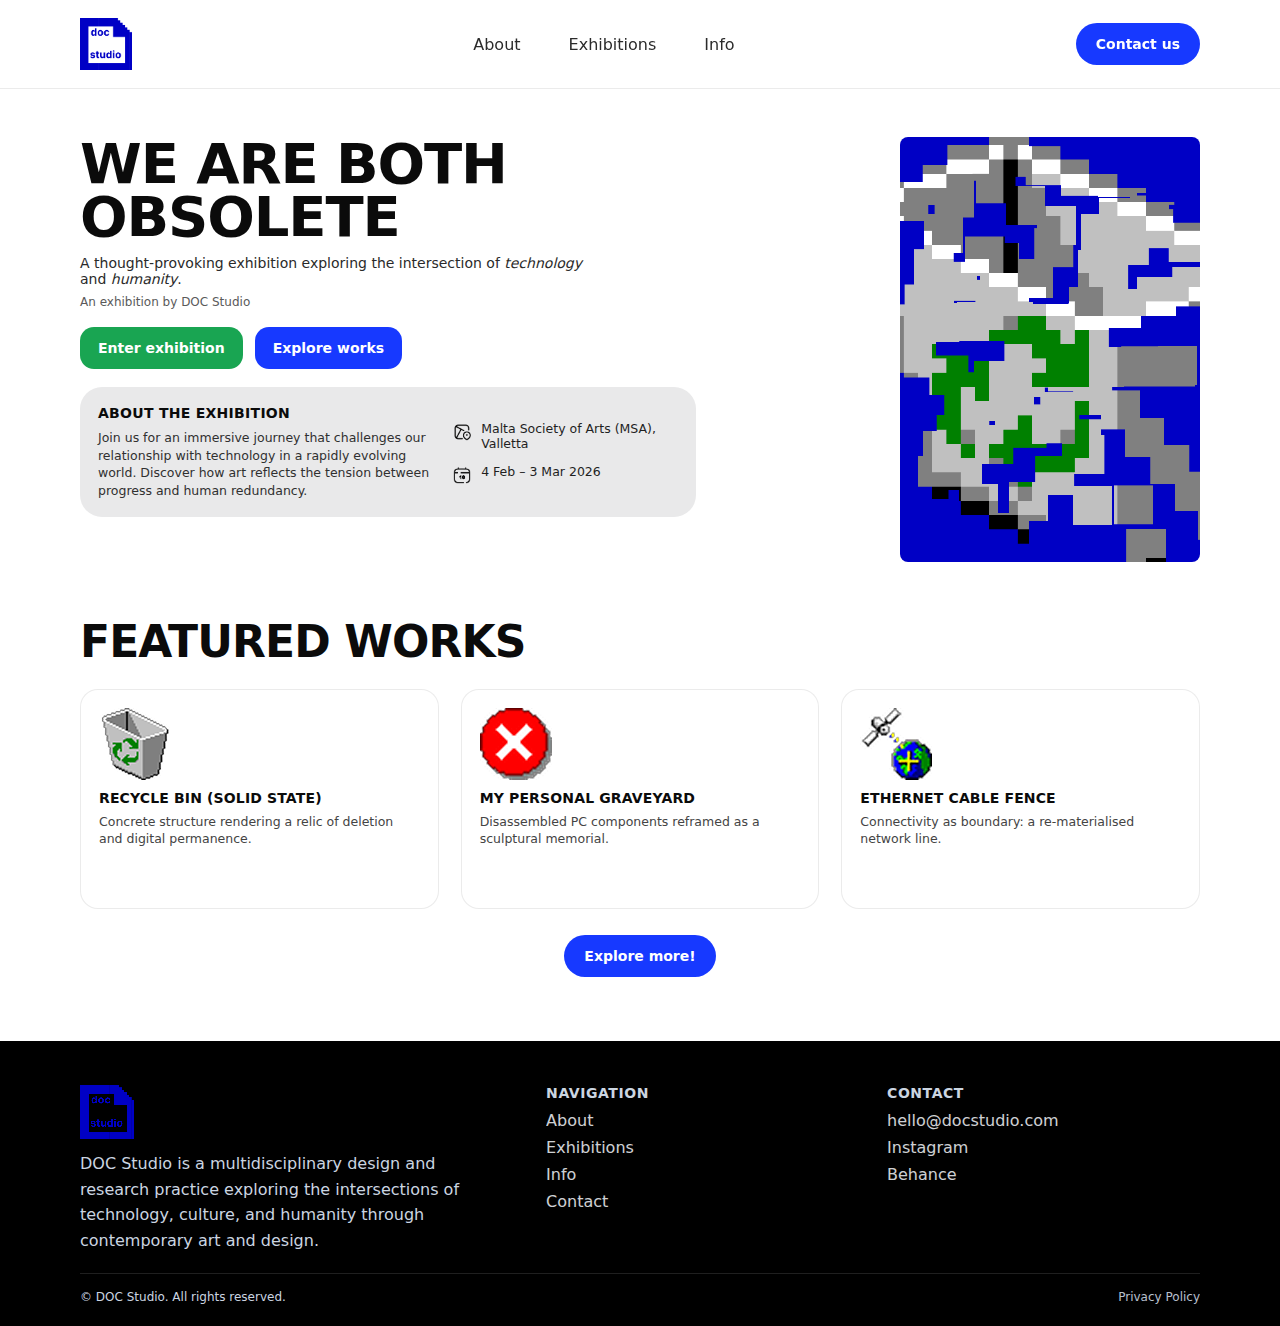
<file: index.html>
<!doctype html>
<html lang="en">
<head>
  <meta charset="utf-8" />
  <meta name="viewport" content="width=device-width, initial-scale=1" />
  <title>WE ARE BOTH OBSOLETE</title>
  <link rel="stylesheet" href="styles.css" />
</head>

<body>
  <!-- HEADER -->
  <header class="site-header">
    <div class="container header-inner">
      <a class="brand" href="index.html" aria-label="DOC Studio Home">
        <img src="assets/logo.png" alt="DOC Studio logo" />
      </a>

      <nav class="nav" aria-label="Primary navigation">
        <a href="about.html">About</a>
        <a href="exhibition.html">Exhibitions</a>
        <a href="info.html">Info</a>
      </nav>

      <a class="btn btn-blue btn-pill btn-contact" href="contact.html">Contact us</a>

    </div>
  </header>

  <main class="page">
    <div class="container">
      <!-- HERO -->
      <section class="hero" aria-label="Homepage hero">
        <div class="hero-copy">
          <h1>WE ARE BOTH<br>OBSOLETE</h1>

          <p class="hero-lead">
            A thought-provoking exhibition exploring the intersection of
            <em>technology</em> and <em>humanity</em>.
          </p>

          <p class="hero-byline">An exhibition by DOC Studio</p>

          <div class="hero-actions">
            <a class="btn btn-green" href="exhibition.html">Enter exhibition</a>
            <a class="btn btn-blue" href="exhibition.html#works">Explore works</a>
          </div>

          <div class="about-card" aria-label="About the exhibition">
            <div class="about-left">
              <h3>ABOUT THE EXHIBITION</h3>
              <p>
                Join us for an immersive journey that challenges our relationship
                with technology in a rapidly evolving world. Discover how art
                reflects the tension between progress and human redundancy.
              </p>
            </div>

            <div class="about-right">
              <div class="meta-row">
                <img class="meta-icon" src="assets/location.png" alt="" />
                <div class="meta-text">
                  Malta Society of Arts (MSA), Valletta
                </div>
              </div>

              <div class="meta-row">
                <img class="meta-icon" src="assets/calendar.png" alt="" />
                <div class="meta-text">
                  4 Feb – 3 Mar 2026
                </div>
              </div>
            </div>
          </div>
        </div>

        <!-- HERO ART (RIGHT) -->
        <div class="hero-art" aria-label="Hero artwork">
          <div class="hero-art-wrap">
            <img class="hero-map" src="assets/pixel-map.png" alt="Pixelated map artwork" />
          </div>
        </div>
      </section>

      <!-- FEATURED WORKS -->
      <section class="featured" aria-label="Featured works">
        <div class="featured-head">
          <h2>FEATURED WORKS</h2>
        </div>

        <div class="featured-grid">
          <article class="work-card">
            <img class="work-icon" src="assets/icons/recycle-bin.png" alt="Recycle bin icon" />
            <h4>RECYCLE BIN (SOLID STATE)</h4>
            <p>
              Concrete structure rendering a relic of deletion and digital permanence.
            </p>
          </article>

          <article class="work-card">
            <img class="work-icon" src="assets/icons/red-x.png" alt="Red X icon" />
            <h4>MY PERSONAL GRAVEYARD</h4>
            <p>
              Disassembled PC components reframed as a sculptural memorial.
            </p>
          </article>

          <article class="work-card">
            <img class="work-icon" src="assets/icons/globe.png" alt="Satellite icon" />
            <h4>ETHERNET CABLE FENCE</h4>
            <p>
              Connectivity as boundary: a re-materialised network line.
            </p>
          </article>
        </div>

        <div class="featured-cta">
          <a class="btn btn-blue btn-pill" href="exhibition.html#works">Explore more!</a>
        </div>
      </section>
    </div>
  </main>
  <footer class="site-footer">
    <div class="container">
  
      <!-- TOP GRID -->
      <div class="footer__grid">
  
        <!-- BRAND / DESCRIPTION -->
        <div class="footer__brand">
          <img
            src="assets/logo.png"
            alt="DOC Studio logo"
            class="footer__logo"
          />
          <p>
            DOC Studio is a multidisciplinary design and research practice
            exploring the intersections of technology, culture, and humanity
            through contemporary art and design.
          </p>
        </div>
  
        <!-- FOOTER LINKS -->
        <nav class="footer__nav" aria-label="Footer navigation">
          <h3>Navigation</h3>
          <ul>
            <li><a href="about.html">About</a></li>
            <li><a href="exhibitions.html">Exhibitions</a></li>
            <li><a href="info.html">Info</a></li>
            <li><a href="contact.html">Contact</a></li>
          </ul>
        </nav>
  
        <!-- CONTACT / SOCIAL -->
        <div class="footer__contact">
          <h3>Contact</h3>
          <ul>
            <li><a href="mailto:hello@docstudio.com">hello@docstudio.com</a></li>
            <li><a href="#" aria-label="Instagram">Instagram</a></li>
            <li><a href="#" aria-label="Behance">Behance</a></li>
          </ul>
        </div>
  
      </div>
  
      <!-- BOTTOM ROW -->
      <div class="footer__bottom">
        <span>© <span id="year"></span> DOC Studio. All rights reserved.</span>
        <a href="privacy.html">Privacy Policy</a>
      </div>
  
    </div>
  </footer>
  
</body>
</html>
</file>
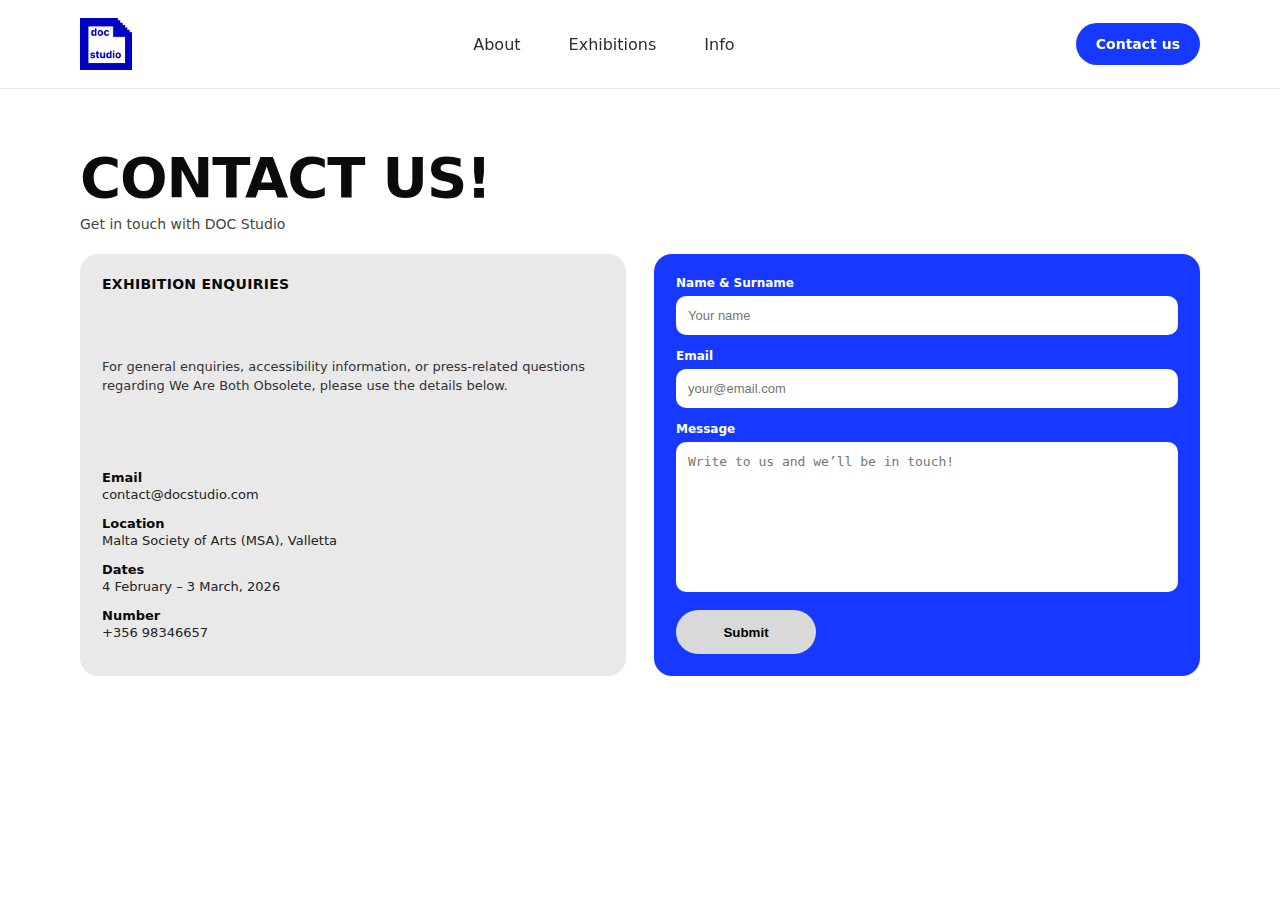
<file: contact.html>
<!doctype html>
<html lang="en">
<head>
  <meta charset="utf-8" />
  <meta name="viewport" content="width=device-width, initial-scale=1" />
  <title>Contact — We Are Both Obsolete</title>
  <link rel="stylesheet" href="styles.css" />
</head>

<body>
  <!-- SAME HEADER AS HOMEPAGE -->
  <header class="site-header">
    <div class="container header-inner">
      <a class="brand" href="index.html" aria-label="DOC Studio Home">
        <img src="assets/logo.png" alt="DOC Studio logo" />
      </a>

      <nav class="nav" aria-label="Primary navigation">
        <a href="about.html">About</a>
        <a href="exhibition.html">Exhibitions</a>
        <a href="info.html">Info</a>
      </nav>

      <a class="btn btn-blue btn-pill" href="contact.html">Contact us</a>
    </div>
  </header>

  <main class="page">
    <div class="container">
      <section class="contact" aria-label="Contact page">
        <h1 class="contact-title">CONTACT US!</h1>
        <p class="contact-sub">Get in touch with DOC Studio</p>

        <div class="contact-grid">
          <!-- LEFT GREY BOX -->
          <div class="contact-card">
            <h2 class="card-title">EXHIBITION ENQUIRIES</h2>
            <p class="card-desc">
              For general enquiries, accessibility information, or press-related questions
              regarding We Are Both Obsolete, please use the details below.
            </p>

            <dl class="contact-details">
              <div class="detail">
                <dt>Email</dt>
                <dd><a href="mailto:contact@docstudio.com">contact@docstudio.com</a></dd>
              </div>

              <div class="detail">
                <dt>Location</dt>
                <dd>Malta Society of Arts (MSA), Valletta</dd>
              </div>

              <div class="detail">
                <dt>Dates</dt>
                <dd>4 February – 3 March, 2026</dd>
              </div>

              <div class="detail">
                <dt>Number</dt>
                <dd><a href="tel:+35698346657">+356 98346657</a></dd>
              </div>
            </dl>
          </div>

          <!-- RIGHT BLUE BOX -->
          <form class="contact-form" aria-label="Contact form">
            <div class="field">
              <label for="name">Name &amp; Surname</label>
              <input id="name" name="name" type="text" placeholder="Your name" />
            </div>

            <div class="field">
              <label for="email">Email</label>
              <input id="email" name="email" type="email" placeholder="your@email.com" />
            </div>

            <div class="field">
              <label for="message">Message</label>
              <textarea id="message" name="message" placeholder="Write to us and we’ll be in touch!"></textarea>
            </div>

            <button class="btn-submit" type="submit">Submit</button>
          </form>
        </div>
      </section>
    </div>
  </main>
</body>
</html>
</file>
<file: styles.css>
/* =========================
   DOC Studio — styles.css
   Clean, organised, same design
   ========================= */

/* ---------- TOKENS ---------- */
:root{
    --blue:#0B22FF;
    --green:#0AA651;
  
    --bg:#F5F5F5;
    --ink:#111;
    --muted:#333;
  
    --grey:#E0E0E0;
  
    --max:1200px;
    --radius:18px;
  }
  
  :root{
    --bg: #ffffff;
    --text: #0b0b0b;
    --muted: #4b4b4b;
  
    --blue: #1739ff;   /* DOC blue */
    --green: #19a552;  /* DOC green */
    --card: #e9e9ea;
    --stroke: rgba(0,0,0,0.08);
  
    --radius-lg: 18px;
    --radius-xl: 22px;
  }
  
  *{ box-sizing: border-box; }
  html,body{ height:100%; }
  body{
    margin:0;
    background: var(--bg);
    color: var(--text);
    font-family: Inter, system-ui, -apple-system, Segoe UI, Roboto, Helvetica, Arial, sans-serif;
  }
  
  img{ max-width: 100%; height: auto; display: block; }
  a{ color: inherit; text-decoration: none; }
  
  .container{
    width: min(1120px, calc(100% - 64px));
    margin: 0 auto;
  }
  
  /* HEADER */
  .site-header{
    position: sticky;
    top: 0;
    background: rgba(255,255,255,0.92);
    backdrop-filter: blur(6px);
    border-bottom: 1px solid var(--stroke);
    z-index: 50;
  }
  
  .header-inner{
    display:flex;
    align-items:center;
    justify-content: space-between;
    padding: 18px 0;
  }
  
  .brand img{
    width: 52px;
    height: 52px;
  }
  
  .nav{
    display:flex;
    align-items:center;
    gap: 44px;
    font-weight: 500;
    color: #2b2b2b;
  }
  
  .nav a{
    padding: 6px 2px;
  }
  
  .btn{
    display:inline-flex;
    align-items:center;
    justify-content:center;
    padding: 14px 18px;
    border-radius: 14px;
    font-weight: 700;
    font-size: 14px;
    line-height: 1;
    border: 0;
    white-space: nowrap;
  }
  
  .btn-pill{ border-radius: 999px; padding: 14px 20px; }
  
  .btn-blue{ background: var(--blue); color: #fff; }
  .btn-green{ background: var(--green); color: #fff; }
  
  /* PAGE */
  .page{
    padding: 28px 0 64px;
  }
  
  /* HERO */
  .hero{
    display:grid;
    grid-template-columns: 1fr 460px;
    gap: 44px;
    align-items: start;
    padding-top: 20px;
  }
  
  .hero-copy h1{
    margin: 0 0 12px 0;
    font-size: 56px;
    line-height: 0.95;
    letter-spacing: -0.02em;
  }
  
  .hero-lead{
    margin: 0 0 8px 0;
    max-width: 520px;
    color: #2a2a2a;
    font-size: 14px;
  }
  
  .hero-lead em{
    font-style: italic;
  }
  
  .hero-byline{
    margin: 0 0 18px 0;
    font-size: 12px;
    color: #5a5a5a;
  }
  
  .hero-actions{
    display:flex;
    gap: 12px;
    align-items:center;
    margin: 0 0 18px 0;
  }
  
  /* ABOUT CARD */
  .about-card{
    background: var(--card);
    border-radius: var(--radius-xl);
    padding: 18px 18px;
    display:grid;
    grid-template-columns: 1.2fr 0.8fr;
    gap: 18px;
    max-width: 720px;
  }
  
  .about-left h3{
    margin: 0 0 8px 0;
    font-size: 14px;
    letter-spacing: 0.02em;
  }
  
  .about-left p{
    margin: 0;
    font-size: 12.5px;
    line-height: 1.4;
    color: #303030;
  }
  
  .about-right{
    display:flex;
    flex-direction: column;
    gap: 12px;
    justify-content: center;
  }
  
  .meta-row{
    display:flex;
    align-items:flex-start;
    gap: 10px;
  }
  
  .meta-icon{
    width: 18px;
    height: 18px;
    margin-top: 2px;
  }
  
  .meta-text{
    font-size: 12.5px;
    color: #1f1f1f;
    line-height: 1.25;
  }
  
  /* HERO ART */
  .hero-art{
    display:flex;
    justify-content: end;
  }
  
  .hero-art-wrap{
    position: relative;
    width: 420px;
    min-height: 320px;
  }
  
  .hero-map{
    width: 300px;
    height: auto;
    margin-left: auto;
    image-rendering: pixelated;
    border-radius: 8px;
  }
  
  .hero-sculpture{
    position: absolute;
    left: 90px;
    top: 70px;
    width: 210px;
    height: auto;
    transform: rotate(-6deg);
    filter: drop-shadow(0 8px 18px rgba(0,0,0,0.10));
  }
  
  /* FEATURED */
  .featured{
    padding-top: 54px;
  }
  
  .featured-head h2{
    margin: 0 0 22px 0;
    font-size: 44px;
    letter-spacing: -0.02em;
  }
  
  .featured-grid{
    display:grid;
    grid-template-columns: repeat(3, 1fr);
    gap: 22px;
    align-items: start;
  }
  
  .work-card{
    border: 1px solid var(--stroke);
    border-radius: 18px;
    padding: 18px 18px 16px;
    background: #fff;
    min-height: 220px;
  }
  
  .work-icon{
    width: 72px;
    height: 72px;
    margin-bottom: 10px;
    image-rendering: pixelated;
  }
  
  .work-card h4{
    margin: 0 0 8px 0;
    font-size: 14px;
    font-weight: 900;
    letter-spacing: 0.01em;
  }
  
  .work-card p{
    margin: 0;
    font-size: 12.5px;
    color: #444;
    line-height: 1.35;
  }
  
  .featured-cta{
    display:flex;
    justify-content:center;
    padding-top: 26px;
  }
  
  /* RESPONSIVE */
  @media (max-width: 980px){
    .hero{
      grid-template-columns: 1fr;
    }
  
    .hero-art{
      justify-content: start;
    }
  
    .hero-art-wrap{
      width: min(420px, 100%);
    }
  
    .about-card{
      grid-template-columns: 1fr;
    }
  
    .featured-grid{
      grid-template-columns: 1fr;
    }
  
    .nav{
      gap: 20px;
    }
  }
  
  @media (max-width: 560px){
    .container{
      width: min(1120px, calc(100% - 28px));
    }
  
    .hero-copy h1{
      font-size: 44px;
    }
  
    .hero-actions{
      flex-direction: column;
      align-items: stretch;
    }
  }
  
  
  /* ---------- EXHIBITION PAGE: BLUE BAND ---------- */
  .band{
    background:var(--blue);
    color:#fff;
    padding:40px 0;
    margin:0;
  }
  
  .band .cols{
    display:grid;
    grid-template-columns: 1fr 1fr;
    gap:28px;
  }
  
  .band p{
    margin:0;
    font-size:14px;
    line-height:1.6;
    opacity:.92;
  }
  
  .band strong{
    color:#fff;
  }
  
  /* subtle watermark if you want it (matches your faint WE effect) */
  .band .watermark{
    position:relative;
  }
  .band .watermark::after{
    content:"WE";
    position:absolute;
    inset:auto 0 -18px 0;
    font-weight:900;
    font-size:120px;
    letter-spacing:.08em;
    opacity:.07;
    pointer-events:none;
  }
  
  /* ---------- EXHIBITION PAGE: ICON GRID (NEAT) ---------- */
  .icon-section{
    position:relative;
    padding:46px 0 24px;
    background:#fff; /* keep the section background clean */
    overflow:hidden;
  }
  
  /* your faint big title behind icons */
  .icon-section::before{
    content:"WE ARE BOTH OBSOLETE";
    position:absolute;
    left:50%;
    top:52%;
    transform:translate(-50%,-50%);
    font-weight:900;
    font-size:64px;
    letter-spacing:.08em;
    color:#000;
    opacity:.06;
    white-space:nowrap;
    pointer-events:none;
  }
  
  .icon-grid{
    position:relative;
    z-index:1;
    display:grid;
    grid-template-columns: repeat(4, minmax(140px, 1fr));
    gap:26px 28px;
    align-items:center;
    justify-items:center;
    padding:18px 0 8px;
  }
  
  /* clickable icon cards */
  .icon-card{
    width:100%;
    background:transparent;
    border:0;
    padding:0;
    cursor:pointer;
    display:grid;
    justify-items:center;
    gap:10px;
    user-select:none;
  }
  
  .icon-card img{
    width:140px;
    height:auto;
    image-rendering: pixelated;
    filter: drop-shadow(0 10px 22px rgba(0,0,0,.12));
    transition: transform 140ms ease, filter 140ms ease;
  }
  
  .icon-card:hover img{
    transform: translateY(-6px) rotate(-1.5deg) scale(1.03);
    filter: drop-shadow(0 14px 28px rgba(0,0,0,.16));
  }
  
  .icon-card:active img{
    transform: translateY(-2px) scale(.99);
  }
  
  /* If you’re using subtle rounded “slots” behind icons like your screenshot */
  .icon-slot{
    background:rgba(0,0,0,.06);
    border-radius:16px;
    padding:22px 18px;
    width:100%;
    display:grid;
    place-items:center;
  }
  
  
  
  /* ---------- FOOTER (BLACK) ---------- */
  .site-footer{
    padding:44px 0 22px;
    background:#000;
    color:#e5e7eb;
  }
  
  .footer__grid{
    display:grid;
    grid-template-columns: 1.4fr 1fr 1fr;
    gap:28px;
    padding-bottom:20px;
    border-bottom:1px solid rgba(255,255,255,.12);
  }
  
  .footer__logo{
    width:54px;
    height:auto;
    margin-bottom:12px;
    image-rendering: pixelated;
  }
  
  .site-footer h3{
    margin:0 0 10px;
    font-size:14px;
    letter-spacing:.04em;
    text-transform:uppercase;
    color:#cbd5e1;
  }
  
  .site-footer p{
    margin:0;
    line-height:1.6;
    color:#cbd5e1;
    max-width:42ch;
  }
  
  .site-footer ul{
    list-style:none;
    padding:0;
    margin:0;
    display:grid;
    gap:8px;
  }
  
  .site-footer a{
    color:#e5e7eb;
    opacity:.9;
  }
  
  .site-footer a:hover{
    opacity:1;
    text-decoration:underline;
  }
  
  .footer__bottom{
    display:flex;
    justify-content:space-between;
    gap:14px;
    padding-top:16px;
    font-size:12px;
    color:#cbd5e1;
  }
  
  .footer__bottom a{
    color:#cbd5e1;
  }
  
  /* ---------- ARTWORK MODAL (INFO ONLY) ---------- */
  .modal{
    position:fixed;
    inset:0;
    display:none;
    place-items:center;
    background:rgba(0,0,0,.45);
    z-index:999;
  }
  
  .modal.open{ display:grid; }
  
  .modal-card{
    width:min(560px, calc(100% - 40px));
    background:var(--grey);
    border-radius:var(--radius);
    padding:22px;
    position:relative;
  }
  
  .modal-close{
    position:absolute;
    top:12px;
    right:12px;
    width:36px;
    height:36px;
    border-radius:12px;
    border:0;
    background:#fff;
    cursor:pointer;
    font-size:18px;
    line-height:1;
  }
  
  .modal-head{
    display:grid;
    grid-template-columns: 140px 1fr;
    gap:18px;
    align-items:start;
  }
  
  .modal-head img{
    width:140px;
    image-rendering: pixelated;
  }
  
  .modal-title{
    margin:0;
    font-size:26px;
    font-weight:900;
  }
  
  .modal-meta{
    margin:8px 0 0;
    font-size:13px;
    opacity:.75;
  }
  
  .modal-body{
    margin-top:14px;
    font-size:13px;
    line-height:1.55;
    opacity:.9;
  }
  
  /* ---------- MOTION REDUCE ---------- */
  @media (prefers-reduced-motion: reduce){
    .btn, .icon-card img{
      transition:none;
    }
    .btn:hover, .icon-card:hover img{
      transform:none;
      filter:none;
    }
  }
  
  /* ---------- RESPONSIVE ---------- */
  @media (max-width: 980px){
    .hero{ grid-template-columns:1fr; }
    .featured{ grid-template-columns:1fr; }
    .band .cols{ grid-template-columns:1fr; }
    .final-cta__inner{ grid-template-columns:1fr; }
    .contact{ grid-template-columns:1fr; }
    .footer__grid{ grid-template-columns:1fr; }
  
    .icon-grid{
      grid-template-columns: repeat(2, minmax(140px, 1fr));
    }
  
    .icon-section::before{
      font-size:44px;
    }
  }
 
 
  .btn-contact:hover{
    background: var(--green);
  }

  /* =========================
   CONTACT PAGE (TWO BIG BOXES)
   ========================= */

.contact{
    padding-top: 28px;
  }
  
  .contact-title{
    margin: 0 0 6px 0;
    font-size: 56px;
    letter-spacing: -0.02em;
  }
  
  .contact-sub{
    margin: 0 0 22px 0;
    font-size: 14px;
    color: #444;
  }
  
  /* Two equal boxes that FILL the container width */
  .contact-grid{
    display: grid;
    grid-template-columns: 1fr 1fr;
    gap: 28px;
    align-items: stretch;
  }
  
  .contact-card{
    background: #e9e9ea;
    border-radius: 18px;
    padding: 22px;
    min-height: 360px;
  
    display: flex;
    flex-direction: column;
    justify-content: space-between; /* spreads content vertically */
  }
  
  
  
  .card-title{
    margin: 0 0 10px 0;
    font-size: 14px;
    letter-spacing: 0.02em;
    text-transform: uppercase;
  }
  
  .card-desc{
    margin: 0 0 18px 0;
    font-size: 13px;
    line-height: 1.45;
    color: #333;
  }
  
  .contact-details{
    margin: 0;
  }
  
  .detail{
    margin: 0 0 14px 0;
  }
  
  .detail dt{
    font-weight: 800;
    font-size: 13px;
    margin-bottom: 2px;
  }
  
  .detail dd{
    margin: 0;
    font-size: 13px;
    color: #222;
  }
  
  /* Right (blue form) */
  .contact-form{
    background: var(--blue);
    border-radius: 18px;
    padding: 22px;
    min-height: 360px;
    display: flex;
    flex-direction: column;
    gap: 14px;
  }
  
  .contact-form label{
    display: block;
    font-size: 12px;
    font-weight: 700;
    color: #fff;
    margin: 0 0 6px 0;
  }
  
  .contact-form input,
  .contact-form textarea{
    width: 100%;
    border: 0;
    border-radius: 10px;
    padding: 12px 12px;
    outline: none;
    font-size: 13px;
  }
  
  .contact-form textarea{
    min-height: 150px;
    resize: none;
  }
  
  .btn-submit{
    margin-top: auto;
    width: 140px;
    height: 44px;
    border: 0;
    border-radius: 999px;
    background: #d9d9d9;
    font-weight: 800;
    cursor: pointer;
  }
  
  /* Make it stack on mobile */
  @media (max-width: 980px){
    .contact-grid{
      grid-template-columns: 1fr;
    }
  }
</file>
